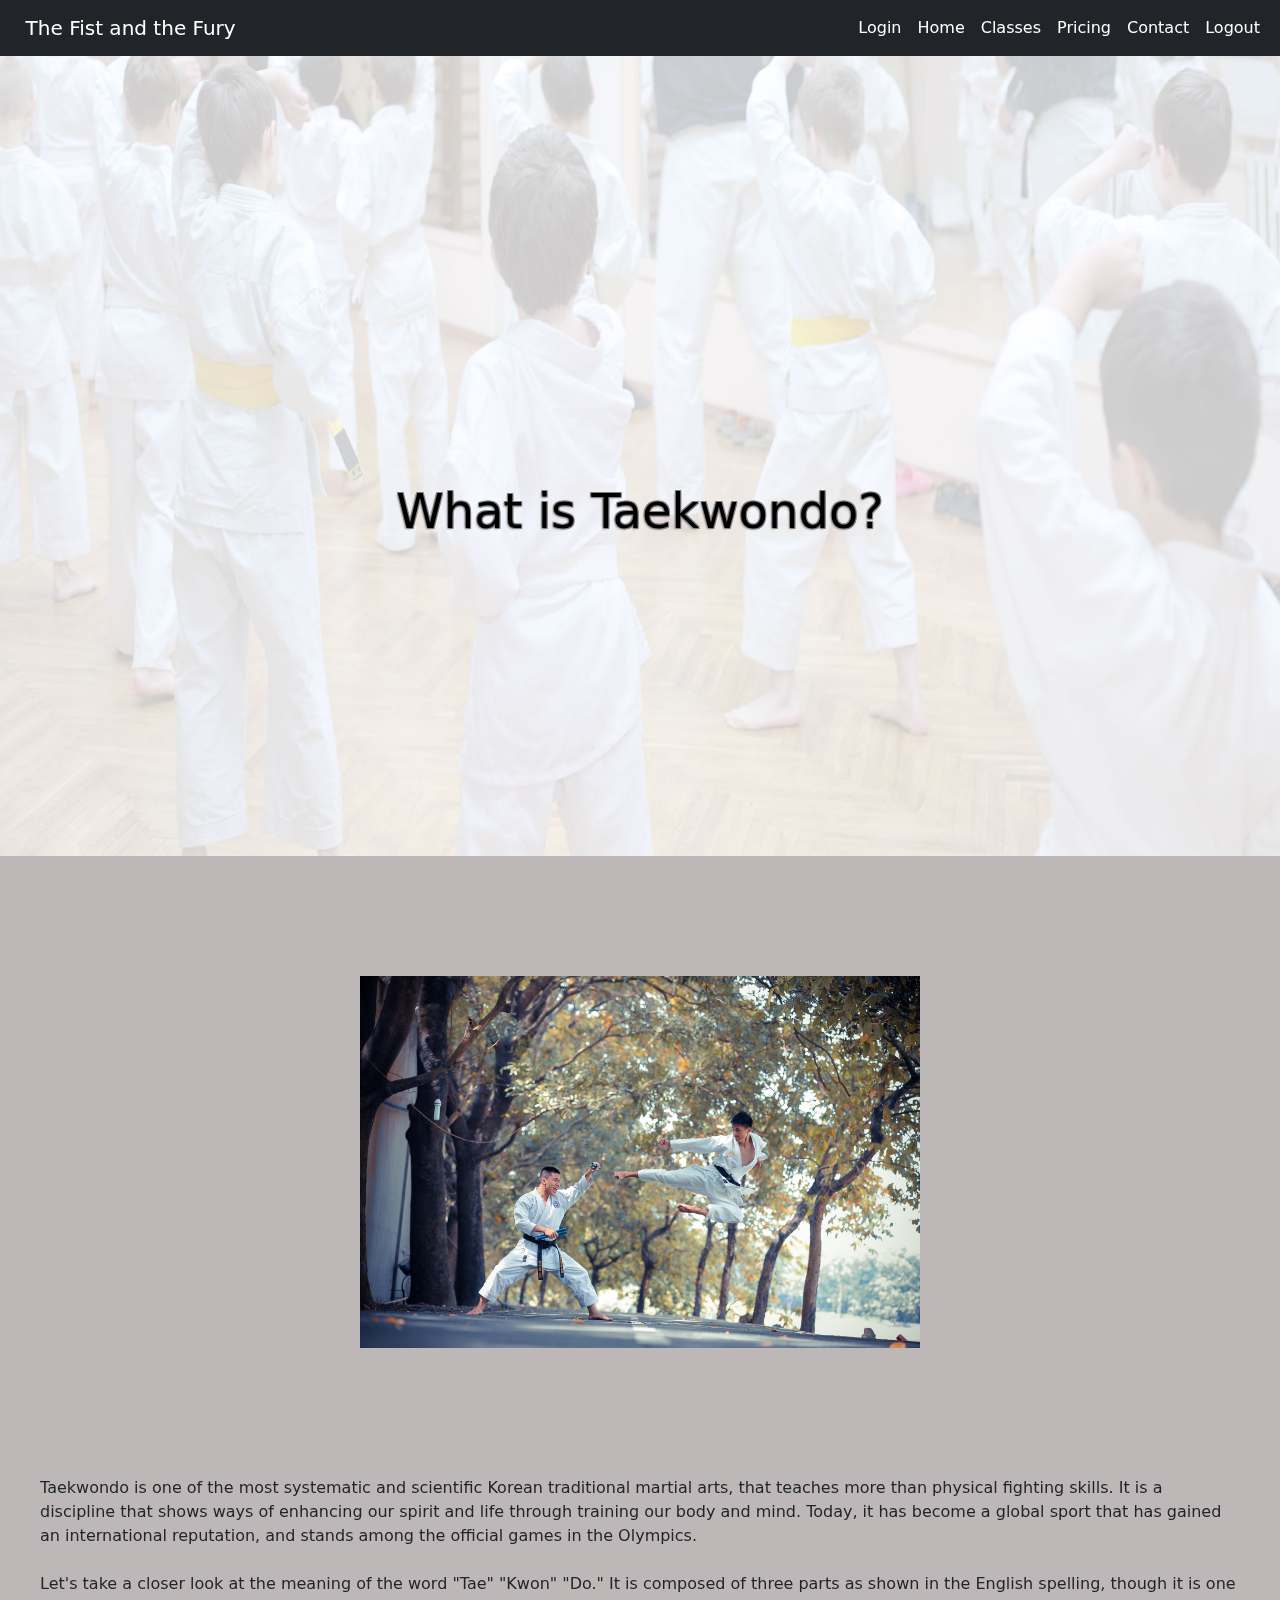
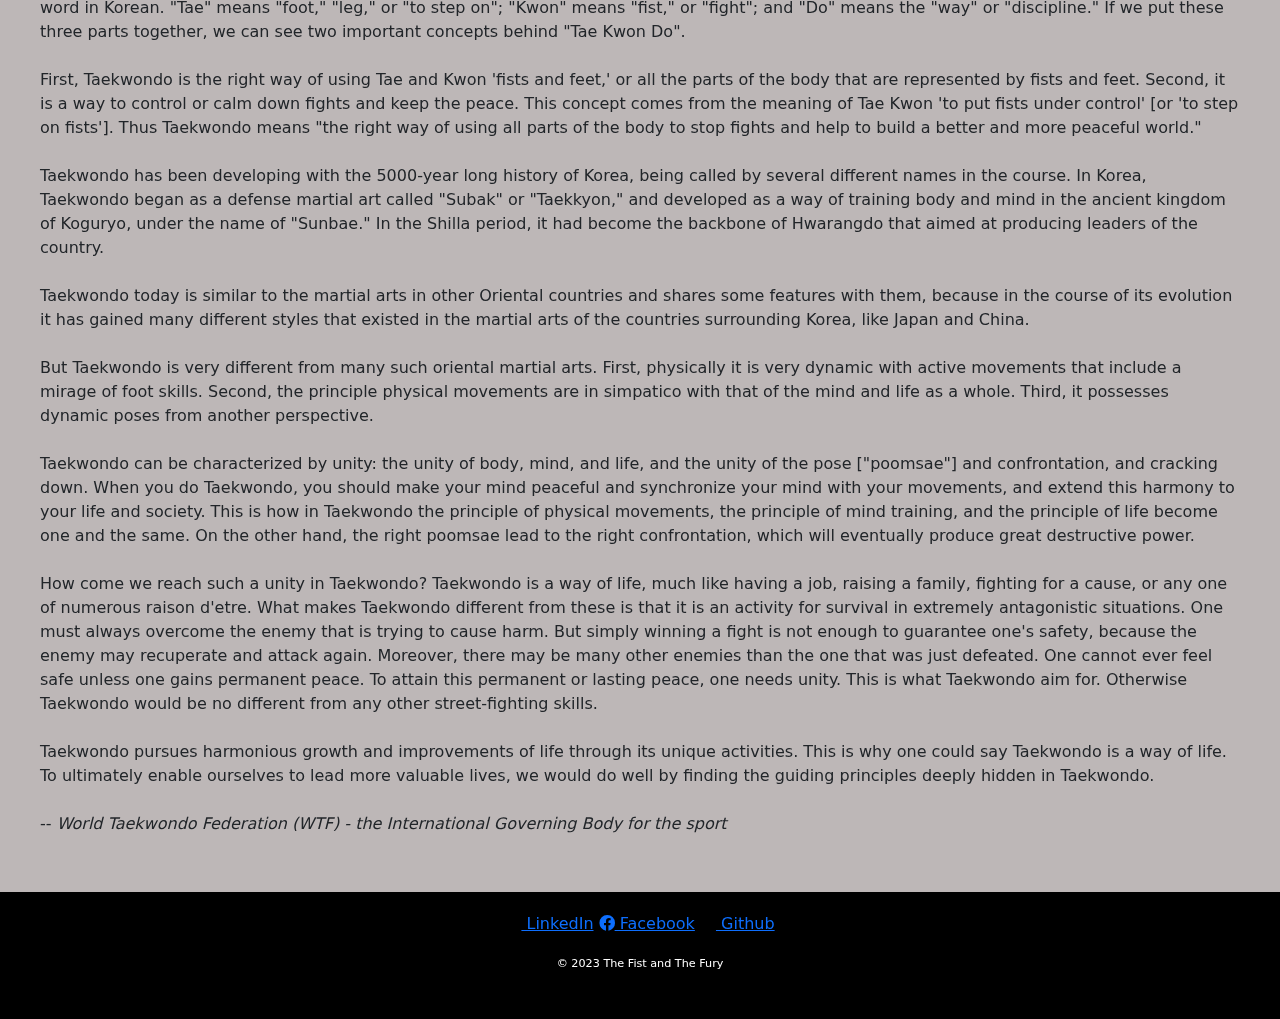
<file: about.html>
<!DOCTYPE html>
<html lang="en">
<head>
<meta charset="UTF-8">
<meta name="viewport" content="width=device-width, initial-scale=1.0">
<meta http-equiv="X-UA-Compatible" content="ie=edge">
<meta name="Description" content="Enter your description here"/>
<link rel="stylesheet" href="https://cdnjs.cloudflare.com/ajax/libs/twitter-bootstrap/5.1.0/css/bootstrap.min.css">
<link rel="stylesheet" href="https://cdnjs.cloudflare.com/ajax/libs/font-awesome/5.15.4/css/all.min.css">
<link rel="stylesheet" href="styles.css">
<link rel="icon" href="tk-icon.png"/>
<title>The Fist and the Fury | About Us</title>
</head>
<body class="about-page">

     <!-- Navagation Bar Bootstrap -->
     <nav class="navbar navbar-expand-sm bg-dark">
        <div class="navbar-brand">The Fist and the Fury</div>
        <div class="container-fluid">
            <ul class="navbar-nav">
                <li class="nav-item">
                    <a class="nav-link" href="main.html">Login</a>
                </li>
                <li class="nav-item">
                    <a class="nav-link" href="index.html">Home</a>
                </li>
                <li class="nav-item">
                    <a class="nav-link" href="classes.html">Classes</a>
                </li>
                <li class="nav-item">
                    <a class="nav-link" href="#pricing">Pricing</a>
                </li>
                <li class="nav-item">
                    <a class="nav-link" href="#contact">Contact</a>
                </li>
                <li class="nav-item">
                    <a class="nav-link" href= "logout.html">Logout</a>
                </li>
            </ul>
        </div>
    </nav>

    <section class="about-page-area">
        <div>
            <img src="images/tk-about-bg.jpg" alt="taekwondo class of kids" class="background">
        </div>
        <h1 class="about-feats">What is Taekwondo?</h1>
    </section>

    <section class="about">
        <div class="about-pic1">
            <img src="images/karate-2.jpg" alt="Two men Sparring">
        </div>
        <div class="info-section">
            <p class="info">
                Taekwondo is one of the most systematic and scientific Korean traditional martial arts, that teaches more 
                than physical fighting skills. It is a discipline that shows ways of enhancing our spirit and life through 
                training our body and mind. Today, it has become a global sport that has gained an international reputation, 
                and stands among the official games in the Olympics.
                </br>
                </br>
                Let's take a closer look at the meaning of the word "Tae" "Kwon" "Do." It is composed of three parts as shown 
                in the English spelling, though it is one word in Korean. "Tae" means "foot," "leg," or "to step on"; "Kwon" 
                means "fist," or "fight"; and "Do" means the "way" or "discipline." If we put these three parts together, we 
                can see two important concepts behind "Tae Kwon Do".
               </br>
               </br>
               First, Taekwondo is the right way of using Tae and Kwon 'fists and feet,' or all the parts of the body that are
               represented by fists and feet. Second, it is a way to control or calm down fights and keep the peace. This concept 
               comes from the meaning of Tae Kwon 'to put fists under control' [or 'to step on fists']. Thus Taekwondo means "the 
               right way of using all parts of the body to stop fights and help to build a better and more peaceful world."
               </br>
               </br>
               Taekwondo has been developing with the 5000-year long history of Korea, being called by several different names in the 
               course. In Korea, Taekwondo began as a defense martial art called "Subak" or "Taekkyon," and developed as a way of training
               body and mind in the ancient kingdom of Koguryo, under the name of "Sunbae." In the Shilla period, it had become the backbone 
               of Hwarangdo that aimed at producing leaders of the country.
               </br>
               </br>
               Taekwondo today is similar to the martial arts in other Oriental countries and shares some features with them, because in the 
               course of its evolution it has gained many different styles that existed in the martial arts of the countries surrounding Korea, 
               like Japan and China.
               </br>
               </br>
               But Taekwondo is very different from many such oriental martial arts. First, physically it is very dynamic with active movements 
               that include a mirage of foot skills. Second, the principle physical movements are in simpatico with that of the mind and life as 
               a whole. Third, it possesses dynamic poses from another perspective.
               </br>
               </br>
               Taekwondo can be characterized by unity: the unity of body, mind, and life, and the unity of the pose ["poomsae"] and confrontation,
               and cracking down. When you do Taekwondo, you should make your mind peaceful and synchronize your mind with your movements, and 
               extend this harmony to your life and society. This is how in Taekwondo the principle of physical movements, the principle of mind 
               training, and the principle of life become one and the same. On the other hand, the right poomsae lead to the right confrontation,
               which will eventually produce great destructive power.
               </br>
               </br>
               How come we reach such a unity in Taekwondo? Taekwondo is a way of life, much like having a job, raising a family, fighting for a 
               cause, or any one of numerous raison d'etre. What makes Taekwondo different from these is that it is an activity for survival in 
               extremely antagonistic situations. One must always overcome the enemy that is trying to cause harm. But simply winning a fight is 
               not enough to guarantee one's safety, because the enemy may recuperate and attack again. Moreover, there may be many other enemies 
               than the one that was just defeated. One cannot ever feel safe unless one gains permanent peace. To attain this permanent or lasting 
               peace, one needs unity. This is what Taekwondo aim for. Otherwise Taekwondo would be no different from any other street-fighting skills.
               </br>
               </br>
               Taekwondo pursues harmonious growth and improvements of life through its unique activities. This is why one could say Taekwondo is a way 
               of life. To ultimately enable ourselves to lead more valuable lives, we would do well by finding the guiding principles deeply hidden in Taekwondo.
               </br>
               </br>
               -- <em>World Taekwondo Federation (WTF) - the International Governing Body for the sport</em>
            </p>
        </div>
    </section>

     <!-- Footer -->
    <footer class="footer-area">
    <div class="bottom-container">
      <a class="footer-link" href="https://www.linkedin.com/feed/"><i class="fa fa-linkedin"></i></i> LinkedIn</a>
      <a class="footer-link" href="https://www.facebook.com/Surge108"><i class="fab fa-facebook"></i> Facebook</a>
      <a class="footer-link" href="https://github.com/SJones108"><i class="fab fa fa-github"></i></i> Github</a>

      <p class="copyright">&copy; 2023 The Fist and The Fury</p>
    </div>
  </footer>



<script src="https://cdnjs.cloudflare.com/ajax/libs/popper.js/2.9.2/umd/popper.min.js"></script>
<script src="https://cdnjs.cloudflare.com/ajax/libs/twitter-bootstrap/5.1.0/js/bootstrap.min.js"></script>
</body>
</html>
</file>
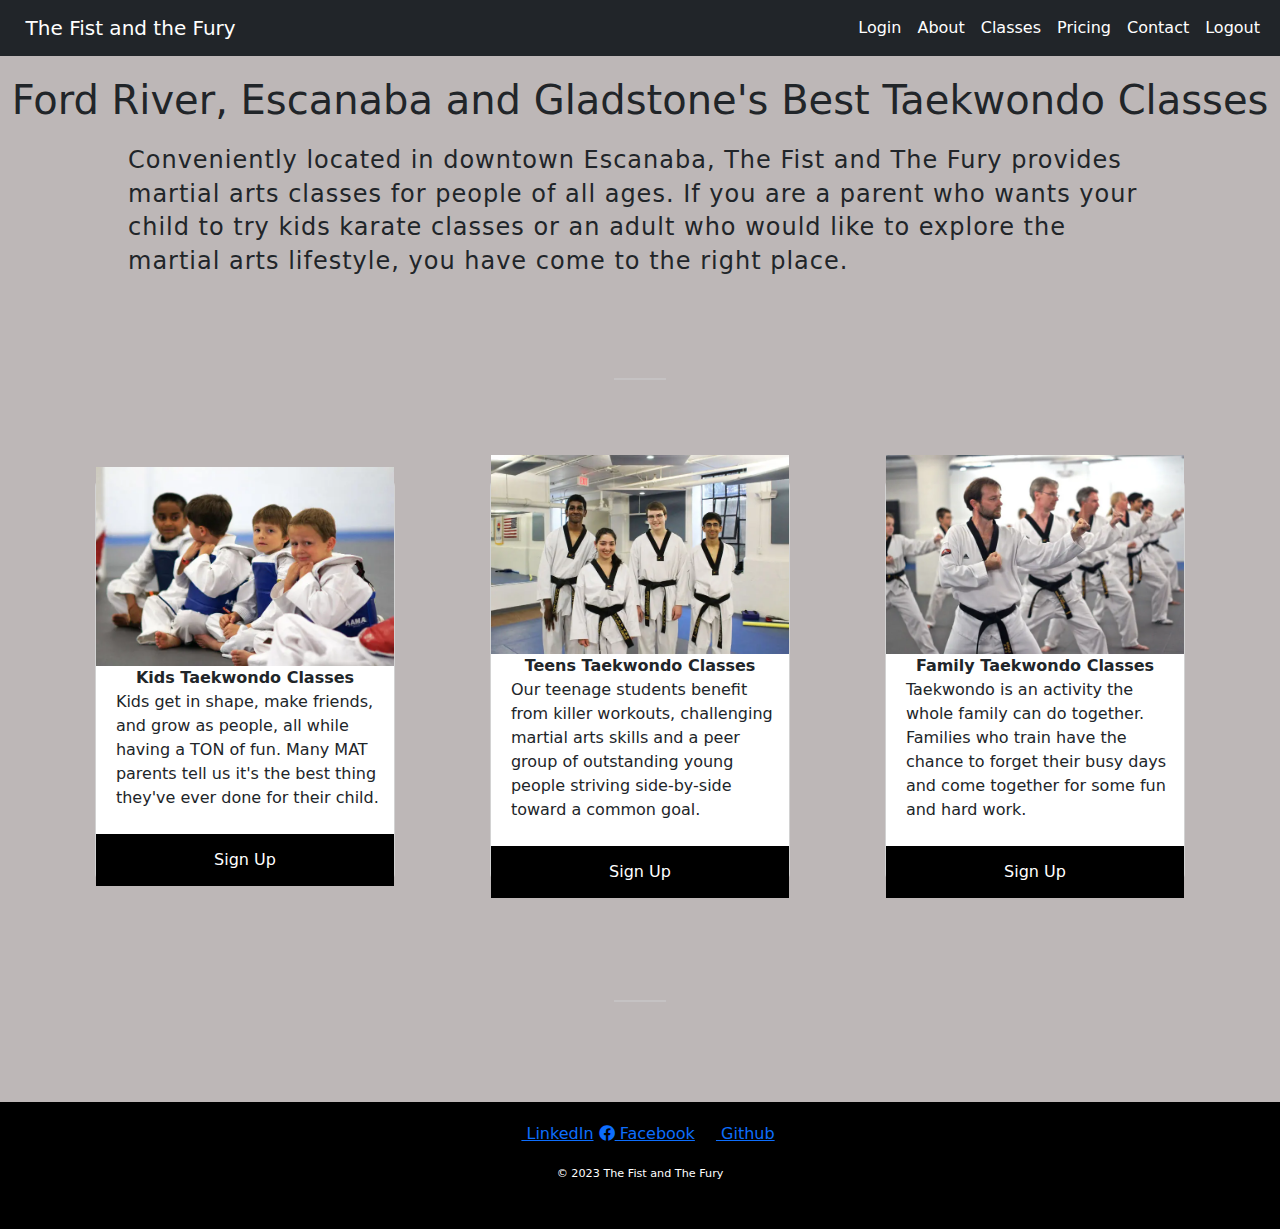
<file: classes.html>
<!DOCTYPE html>
<html lang="en">
<head>
<meta charset="UTF-8">
<meta name="viewport" content="width=device-width, initial-scale=1.0">
<meta http-equiv="X-UA-Compatible" content="ie=edge">
<meta name="Description" content="Enter your description here"/>
<link rel="stylesheet" href="https://cdnjs.cloudflare.com/ajax/libs/twitter-bootstrap/5.1.0/css/bootstrap.min.css">
<link rel="stylesheet" href="https://cdnjs.cloudflare.com/ajax/libs/font-awesome/5.15.4/css/all.min.css">
<link rel="stylesheet" href="styles.css">
<title>The Fist and the Fury | Classes</title>
</head>
<body class = "classes-page">

  <!-- Navagation Bar Bootstrap -->
  <nav class="navbar navbar-expand-sm bg-dark">
    <div class="navbar-brand">The Fist and the Fury</div>
    <div class="container-fluid">
      <ul class="navbar-nav">
        <li class="nav-item">
          <a class="nav-link" href="main.html">Login</a>
        </li>
        <li class="nav-item">
          <a class="nav-link" href="about.html">About</a>
        </li>
        <li class="nav-item">
          <a class="nav-link" href="classes.html">Classes</a>
        </li>
        <li class="nav-item">
          <a class="nav-link" href="#pricing">Pricing</a>
        </li>
        <li class="nav-item">
          <a class="nav-link" href="#contact">Contact</a>
        </li>
        <li class="nav-item">
          <a class="nav-link" href= "logout.html">Logout</a>
        </li>
      </ul>
    </div>
  </nav>


    <!-- Title Area -->
    <section class="class-page-area">
        <div>
            <h1 class="class-feats">Ford River, Escanaba and Gladstone's Best Taekwondo Classes</h1>
            <h4>Conveniently located in downtown Escanaba, The Fist and The Fury provides martial arts 
            classes for people of all ages. If you are a parent who wants your child to try kids karate classes
            or an adult who would like to explore the martial arts lifestyle, you have come to the right place.
           </h4>
       </div>
    </section>
    <hr class ="border"/>

    <section class="cards-class">
      <div class="card">
        <img src="images/kids-taekwondo.jpg.webp" alt="Class of kids in Taekwondo">
        <div class="card-content">
            <strong>Kids Taekwondo Classes</strong>
            
            <p class = "card-info">Kids get in shape, make friends, and grow as people, all while having a TON of fun.
            Many MAT parents tell us it's the best thing they've ever done for their child.</p>
        </div>
        <button class="signup-button">Sign Up</button>
      </div>
      <div class="card">
        <img src="images/taekwondo-teens-1.jpg.webp" alt="Class of Teens in Taekwondo">
        <div class="card-content">
          <strong>Teens Taekwondo Classes</strong>
          
          <p class = "card-info">Our teenage students benefit from killer workouts, challenging martial arts skills and a 
          peer group of outstanding young people striving side-by-side toward a common goal.</p>
        </div>
        <button class="signup-button">Sign Up</button>
      </div>
      <div class="card">
        <img src="images/Adults-taekwondo-1.jpg.webp" alt="Class of Families in Taekwondo">
        <div class="card-content">
         <strong>Family Taekwondo Classes</strong>
      
         <p class = "card-info">Taekwondo is an activity the whole family can do together. Families who train have 
         the chance to forget their busy days and come together for some fun and hard work.</p>
        </div>
        <button class="signup-button">Sign Up</button>
      </div>
    </section>

    <hr class ="border"/>

     <!-- Footer -->
   <footer class="footer-area">
     <div class="bottom-container">
      <a class="footer-link" href="https://www.linkedin.com/feed/"><i class="fa fa-linkedin"></i></i> LinkedIn</a>
      <a class="footer-link" href="https://www.facebook.com/Surge108"><i class="fab fa-facebook"></i> Facebook</a>
      <a class="footer-link" href="https://github.com/SJones108"><i class="fab fa fa-github"></i></i> Github</a>

      <p class="copyright">&copy; 2023 The Fist and The Fury</p>
    </div>
  </footer>



<script src="https://cdnjs.cloudflare.com/ajax/libs/popper.js/2.9.2/umd/popper.min.js"></script>
<script src="https://cdnjs.cloudflare.com/ajax/libs/twitter-bootstrap/5.1.0/js/bootstrap.min.js"></script>
</body>
</html>
</file>
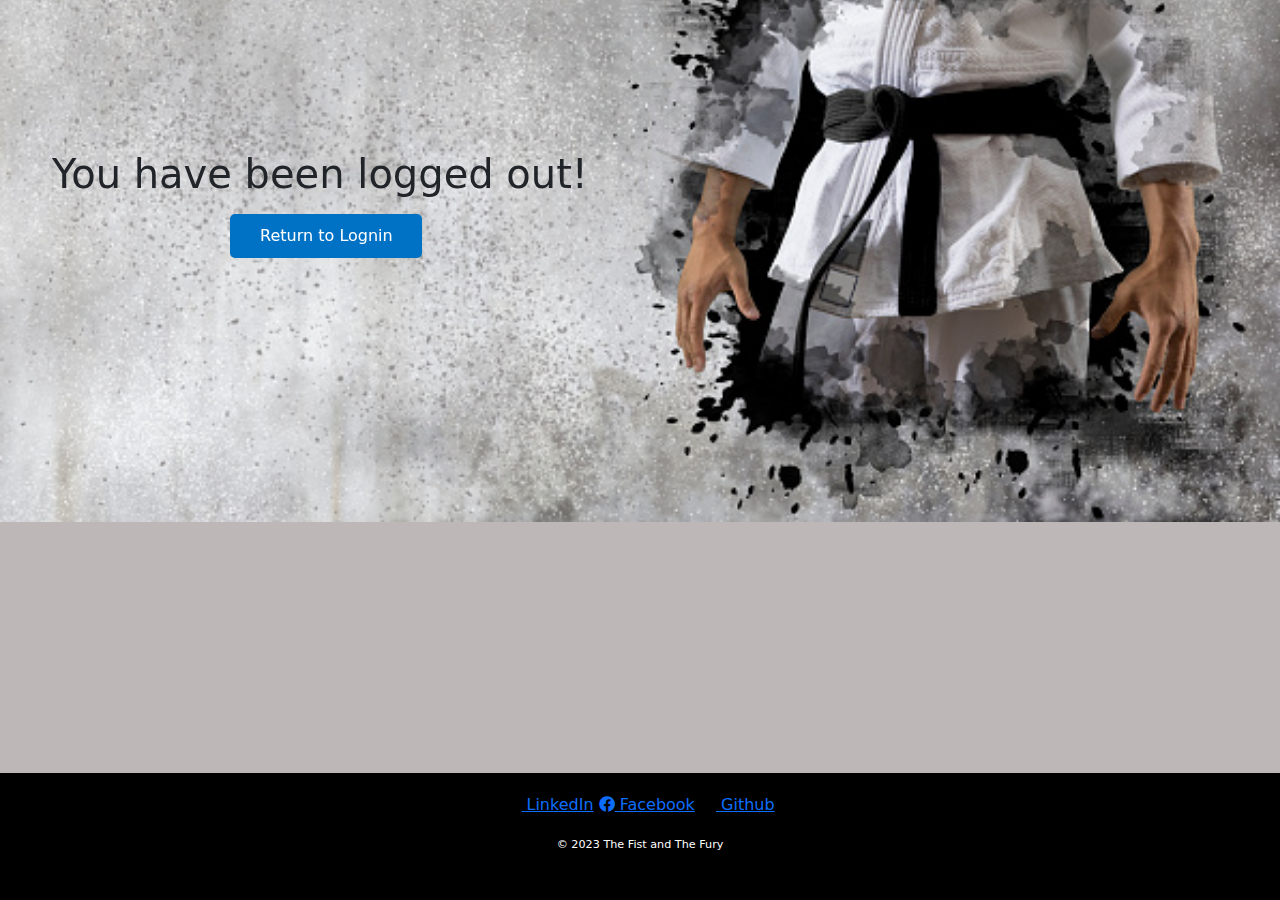
<file: logout.html>
<!DOCTYPE html>
<html lang="en">
<head>
<meta charset="UTF-8">
<meta name="viewport" content="width=device-width, initial-scale=1.0">
<meta http-equiv="X-UA-Compatible" content="ie=edge">
<meta name="Description" content="Enter your description here"/>
<link rel="stylesheet" href="https://cdnjs.cloudflare.com/ajax/libs/twitter-bootstrap/5.1.0/css/bootstrap.min.css">
<link rel="stylesheet" href="https://cdnjs.cloudflare.com/ajax/libs/font-awesome/5.15.4/css/all.min.css">
<link rel="stylesheet" href="styles.css">
<link rel="icon" href="tk-icon.png"/>
<title>The Fist and the Fury | Sign Out</title>
</head>
<body class="logout-page">

    <section class="about-page-area">
        <div>
            <img src="images/tae-3.jpg" alt="Taekwondo Background" class="logout-bg">
        </div>
    </section>

    <div class="goodbye-message">
        <div class="words">
            <h1>You have been logged out!</h1>
        </div>
        <a href= "main.html"><button class = "logout-btn">Return to Lognin</button></a>
    </div>

    <!-- Footer -->
  <footer class="footer-area2">
    <div class="bottom-container">
      <a class="footer-link" href="https://www.linkedin.com/feed/"><i class="fa fa-linkedin"></i></i> LinkedIn</a>
      <a class="footer-link" href="https://www.facebook.com/Surge108"><i class="fab fa-facebook"></i> Facebook</a>
      <a class="footer-link" href="https://github.com/SJones108"><i class="fab fa fa-github"></i></i> Github</a>

      <p class="copyright">&copy; 2023 The Fist and The Fury</p>
    </div>
  </footer>

<script src="https://cdnjs.cloudflare.com/ajax/libs/popper.js/2.9.2/umd/popper.min.js"></script>
<script src="https://cdnjs.cloudflare.com/ajax/libs/twitter-bootstrap/5.1.0/js/bootstrap.min.js"></script>
</body>
</html>
</file>
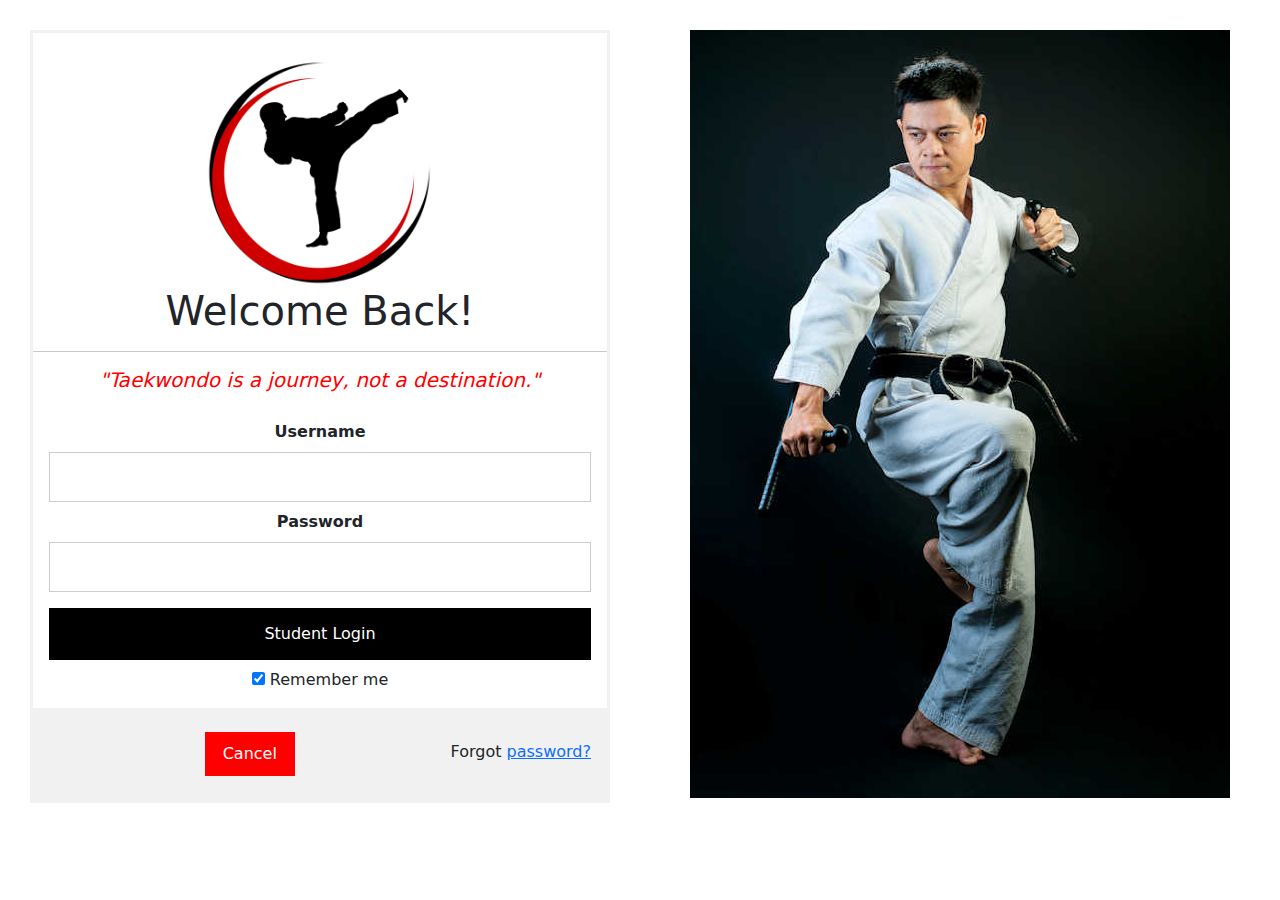
<file: main.html>
<!DOCTYPE html>
<html lang="en">
<head>
<meta charset="UTF-8">
<meta name="viewport" content="width=device-width, initial-scale=1.0">
<meta http-equiv="X-UA-Compatible" content="ie=edge">
<meta name="Description" content="Enter your description here"/>
<link rel="stylesheet" href="https://cdnjs.cloudflare.com/ajax/libs/twitter-bootstrap/5.1.0/css/bootstrap.min.css">
<link rel="stylesheet" href="https://cdnjs.cloudflare.com/ajax/libs/font-awesome/5.15.4/css/all.min.css">
<link rel="stylesheet" href="styles.css">
<link rel="icon" href="tk-icon.png"/>
<title>The Fist and the Fury | Signin</title>
</head>
<body>

  
 
  <!-- Sign-in Form on Left of Page -->
  <div class="form-container">
    <div class="left">
      <form action="index.html">
        <div class="imgcontainer">
          <img src="images/taekwondo-silhouette.webp" alt="logo" class="logo">
          <h1>Welcome Back!</h1>
          <hr />
          <h5>"Taekwondo is a journey, not a destination."</h5>
        </div>
        <div class="container">
          <label for="uname"><b>Username</b></label>
          <input type="text" id="username" name="username">
      
          <label for="psw"><b>Password</b></label>
          <input type="password" id="password" name="password">
      
          <button type="submit" value="Submit">Student Login</button>
          <label>
            <input type="checkbox" checked="checked" name="remember"> Remember me
          </label>
        </div>
    
        <div class="container" style="background-color:#f1f1f1">
          <button type="button" class="cancelbtn">Cancel</button>
          <span class="psw">Forgot <a href="#">password?</a></span>
        </div>
      </form>
    </div>

    <!-- Photo on the Right of Page-->
    <div class="right">
      <img src="images/karate-sign-in.jpg" alt="Karate Guy">
    </div>
  </div>




<script src="https://cdnjs.cloudflare.com/ajax/libs/popper.js/2.9.2/umd/popper.min.js"></script>
<script src="https://cdnjs.cloudflare.com/ajax/libs/twitter-bootstrap/5.1.0/js/bootstrap.min.js"></script>
</body>
</html>
</file>
<file: styles.css>
/* * {
    border: 1px red solid;
}  */

h5 {
    font-style: italic;
    color: red;
}

.form-container {
  display: flex;
}

.left {
  width: 50%;
  padding: 30px;
  text-align: center;
}

.right {
  width: 50%;
  padding: 30px;
  text-align: center;
}

form {
    border: 3px solid #f1f1f1;
  }
  
input[type=text], input[type=password] {
    width: 100%;
    padding: 12px 20px;
    margin: 8px 0;
    display: inline-block;
    border: 1px solid #ccc;
    box-sizing: border-box;
  }
  
button {
    background-color: black;
    color: white;
    padding: 14px 20px;
    margin: 8px 0;
    border: none;
    cursor: pointer;
    width: 100%;
  }
  
button:hover {
    opacity: 0.8;
  }

.cancelbtn {
    width: auto;
    padding: 10px 18px;
    background-color: red;
  }
  
.imgcontainer {
    text-align: center;
    margin: 24px 0 12px 0;
  }
  
img.logo {
    width: 40%;
    border-radius: 50%;
  }
  
.container {
    padding: 16px;
  }
  
span.psw {
    float: right;
    padding-top: 16px;
  }
 
@media screen and (max-width: 300px) {
    span.psw {
      display: block;
      float: none;
    }
    .cancelbtn {
      width: 100%;
    }
  }

  body.main-page, body.about-page, body.logout-page, .classes-page{
    background-color: rgb(189, 183, 183);
  }

  .background {
    z-index: -1;
    width: 100%;
    position: fixed;
    margin-top: -100px;
    background-size: cover;
    background-position: center;
    background-repeat: no-repeat;
    background: linear-gradient(335deg, rgb(148, 146, 145) 0%, rgb(107, 106, 105) 100%);
    height: 100vh;
}

.navbar-nav {
    margin-left: auto;
}

.navbar-brand {
    color: white;
    display: flex;
    flex-direction: column;
    justify-content: center;
    margin-left: 2%;
}

.nav-link{
    color: white;
}

.border {
  border: solid #0b0c0c 6px;
  border-bottom: none;
  width: 4%;
  margin: 100px auto;
}

.top-flex-container {
  padding-top: 20px;
  display: flex;
  justify-items: center;
  justify-content: center;
}

.top-flex-item1 {
  display: flex;
  width: 50%;
  padding: 30px;
  justify-items: center;
  justify-content: center;
}

.top-flex-item2 {
  display: flex;
  width: 50%;
  padding-top: 60px;
  margin-right: 5%;
  justify-items: center;
  justify-content: center;
} 

.index-img1{
  display: flex;
    width: 400px;
    height: 300px;
    margin-left: 20%;
    background-size: cover;
}

.mid-flex-container {
  display: flex;
  justify-items: center;
  justify-content: center;
  padding-bottom: 10px;
}

.mid-flex-item1 {
  display: flex;
  width: 50%;
  margin: 5%;
  justify-items: center;
  justify-content: center;
}

.mid-flex-item2 {
  display: flex;
  width: 50%;
  margin-right: 5%;
  justify-items: center;
  justify-content: center;
} 

.index-img2{
  display: flex;
  width: 400px;
  height: 300px;
  padding-bottom: 10px;
}

.copyright {
  color: white;
  font-size: .7rem;
  padding: 20px 0;
  text-align: center;
}

.bottom-container {
  background-color: black;
  padding: 20px 0 10px;
  border-bottom: 0px;
}

.footer-area {
  text-align: center;
  position: absolute;
  width: 100%;
}
.footer-area2 {
  text-align: center;
  position: absolute;
  width: 100%;
  bottom: 0px;
}


#testimonials {
  background-color: white;
}

.testimonial-image {
  border-radius: 50%;
  width: 100px;
  height: 100px;
  margin: 20px;
}

.testimonial-text {
  margin: 10px;
  font-size: 2rem;
  line-height: 1.5;
}

#press {
  background-color: white;
  padding-bottom: 3%;
  display: flex;
  justify-items: center;
  justify-content: center;
}

.press-logo {
  width: 100px;
  height: 90px;
  margin: 20px 20px 50px;
}

.about-feats {
  z-index: 1;
  height: 19em;
  justify-content: center;
  align-items: center;
  padding-top: 1px;
  padding-bottom: 1px;
  color: black;
  display: flex;
  font-size: 3em;
  text-shadow: -1px 1px 2px gray,
                1px 1px 0 gray,
                1px -1px 0 gray,
               -1px -1px 0 gray;
}

.about-pic1 {
  display: flex;
  width: 500px;
  height: 500px;
  justify-content: center;
  justify-items: center;
  margin: auto;
  padding-bottom: 10%;
}

.info-section {
  display: flex;
  padding: 40px;
  padding-top: 0px;
}

.class-feats {
  padding-top: 20px;
  display: flex;
  margin: auto;
  justify-content: center;
  justify-items: center;
}

h4 {
  justify-content: center;
  justify-content: center;
  font-style: normal;
  text-transform: none;
  text-decoration: none;
  letter-spacing: 1px;
  line-height: 1.4em;
  padding-right: 10%;
  padding-left: 10%;
  padding-top: 20px;;
}

.cards-class {
  display: flex;
  flex-wrap: wrap;
  justify-content: space-evenly;
}

.card {
  width: 300px;
  height: 400px;
  display: flex;
  flex-direction: column;
  align-items: center;
  justify-content: center;
  margin-bottom: 20px;
}

.card img {
  width: 100%;
  height: 50%;
  object-fit: cover;
}

.card-content {
  width: 90%;
  height: 47%;
  display: flex;
  flex-direction: column;
  align-items: center;
  justify-content: center;
  margin: auto;
}
.card-info {
  justify-items: center;
  margin-left: 5px;
}

.logout-bg {
  z-index: -1;
  width: 100%;
  position: fixed;
  margin-top: -100px;
  background-size: cover;
  background-position: center;
  background-repeat: no-repeat;
}

.logout-btn {
    background-color: #0072c6;
    color: white;
    padding: 10px 20px;
    border: none;
    border-radius: 5px;
    cursor: pointer;
    text-decoration: none;
    width: 15%;
    margin-left: 18%;
  }

  .words {
    display: flex;
    width: 50%;
    padding-top: 150px;
    margin-right: 5%;
    justify-items: center;
    justify-content: center;
  }
</file>
